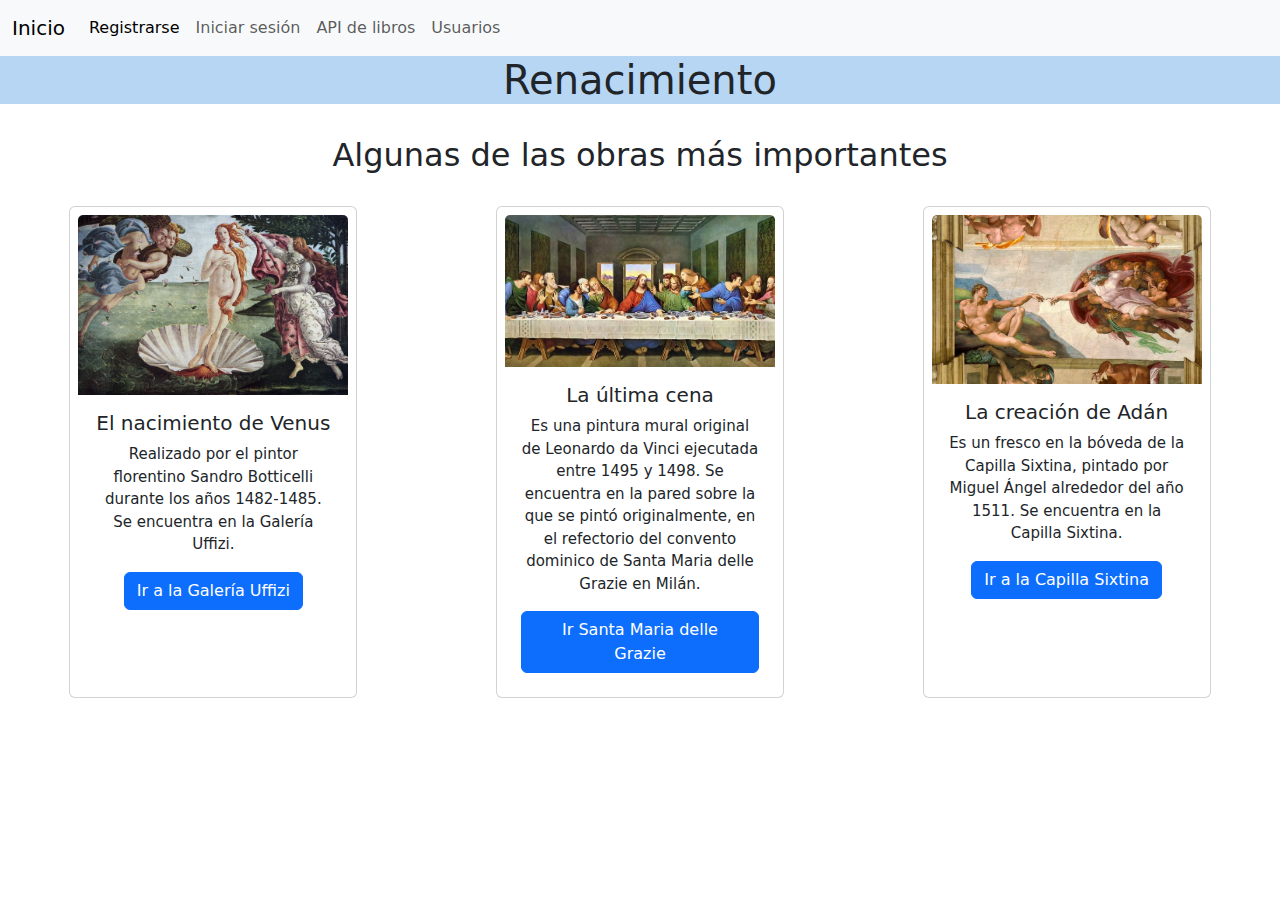
<file: index.html>
<!DOCTYPE html>
<html lang="en">
<head>
    <meta charset="UTF-8">
    <meta name="viewport" content="width=device-width, initial-scale=1.0">
    <title>Renacimiento</title>
    <link rel="stylesheet" href="./estilo.css"/>
    <link href="https://cdn.jsdelivr.net/npm/bootstrap@5.3.3/dist/css/bootstrap.min.css" rel="stylesheet" integrity="sha384-QWTKZyjpPEjISv5WaRU9OFeRpok6YctnYmDr5pNlyT2bRjXh0JMhjY6hW+ALEwIH" crossorigin="anonymous">
</head>
<body>

    <nav class="navbar navbar-expand-lg bg-body-tertiary">
        <div class="container-fluid">
          <a class="navbar-brand" href="#">Inicio</a>
          <button class="navbar-toggler" type="button" data-bs-toggle="collapse" data-bs-target="#navbarNav" aria-controls="navbarNav" aria-expanded="false" aria-label="Toggle navigation">
            <span class="navbar-toggler-icon"></span>
          </button>
          <div class="collapse navbar-collapse" id="navbarNav">
            <ul class="navbar-nav">
              <li class="nav-item">
                <a class="nav-link active" aria-current="page" href="registro.html">Registrarse</a>
              </li>
              <li class="nav-item">
                <a class="nav-link" href="inicio.html">Iniciar sesión</a>
              </li>
              <li class="nav-item">
                <a class="nav-link" href="lista_libros.html">API de libros</a>
              </li>
              <li class="nav-item">
                <a class="nav-link" href="usuarios.html">Usuarios</a>
              </li>
            </ul>
          </div>
        </div>
      </nav>

    <h1>Renacimiento</h1>
    <br />
    <h2>Algunas de las obras más importantes</h2>
    <br />
    <div class="d-flex justify-content-center mx-top-2">
        <div class="card mx-auto p-2" style="width: 18rem;">
            <img src="./img/el-nacimiento-de-venus.webp" class="card-img-top" alt="Pintura del nacimiento de venus">
            <div class="card-body">
              <h5 class="card-title">El nacimiento de Venus</h5>
              <p class="card-text">Realizado por el pintor florentino Sandro Botticelli durante los años 1482-1485. Se encuentra en la Galería Uffizi.</p>
              <a href="https://www.visituffizi.org/es/" class="btn btn-primary">Ir a la Galería Uffizi</a>
            </div>
          </div>
          <div class="card mx-auto p-2 " style="width: 18rem;">
            <img src="./img/la-ultima-cena.jpg" class="card-img-top" alt="Obra de la última cena">
            <div class="card-body">
              <h5 class="card-title">La última cena</h5>
              <p class="card-text">Es una pintura mural original de Leonardo da Vinci ejecutada entre 1495 y 1498. Se encuentra en la pared sobre la que se pintó originalmente,
                en el refectorio del convento dominico de Santa Maria delle Grazie en Milán.
              </p>
              <a href="https://www.italia.it/es/lombardia/milan/santa-maria-delle-grazie" class="btn btn-primary">Ir Santa Maria delle Grazie</a>
            </div>
          </div>
       
     <div class="card mx-auto p-2" style="width: 18rem;">
        <img src="./img/Tour-Vaticano-Museos-Vaticanos-Capilla-Sixtina-y-San-Pedro-768x481.jpg" class="card-img-top" alt="Pintura de la creacion de Adán">
        <div class="card-body">
          <h5 class="card-title"">La creación de Adán</h5>
          <p class="card-text">Es un fresco en la bóveda de la Capilla Sixtina, pintado por Miguel Ángel alrededor del año 1511. Se encuentra en la Capilla Sixtina.</p>
          <a href="https://www.museivaticani.va/content/museivaticani/es/collezioni/musei/cappella-sistina/storia-cappella-sistina.html" class="btn btn-primary">Ir a la Capilla Sixtina</a>
        </div>
      </div>
    </div>
    <script src="https://cdn.jsdelivr.net/npm/bootstrap@5.3.3/dist/js/bootstrap.bundle.min.js" integrity="sha384-YvpcrYf0tY3lHB60NNkmXc5s9fDVZLESaAA55NDzOxhy9GkcIdslK1eN7N6jIeHz" crossorigin="anonymous"></script>
</body>
</html>
</file>
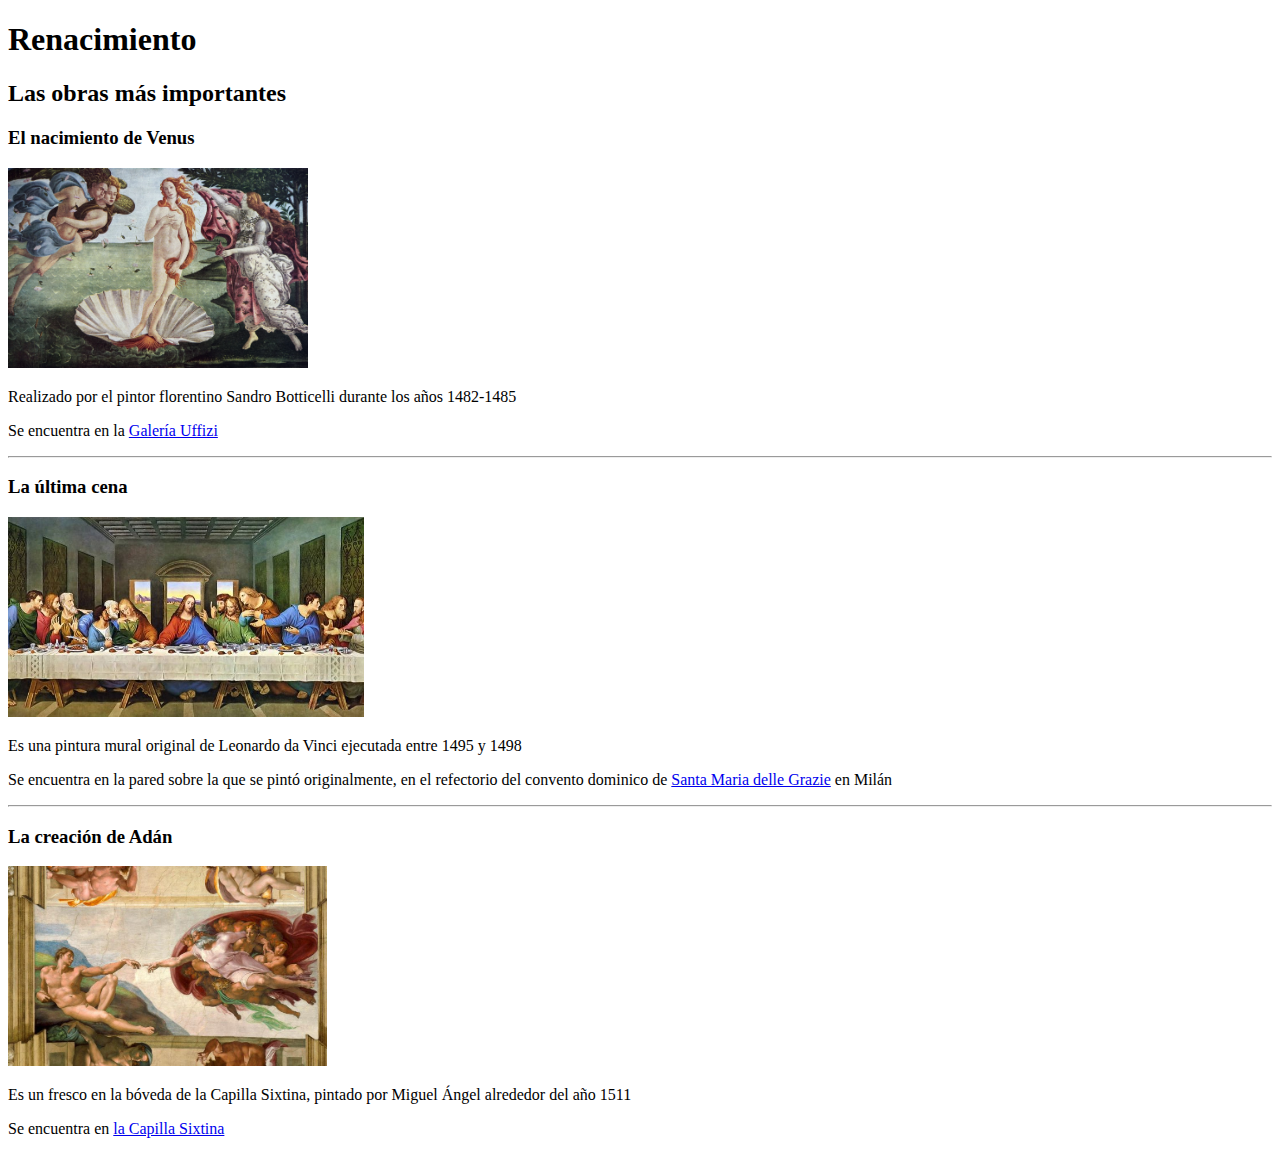
<file: PreEntrega/index.html>
<!DOCTYPE html>
<html lang="en">
<head>
    <meta charset="UTF-8">
    <meta name="viewport" content="width=device-width, initial-scale=1.0">
    <title>Renacimiento</title>
</head>
<body>
    <h1>Renacimiento</h1>
    <h2>Las obras más importantes</h2>
    <h3>El nacimiento de Venus</h3>
    <img src="./img/el-nacimiento-de-venus.webp" height="200" alt="Obra del nacimiento de Venus" />
    <p>Realizado por el pintor florentino Sandro Botticelli durante los años 1482-1485</p>
    <p>Se encuentra en la <a href="https://www.visituffizi.org/es/">Galería Uffizi</a> </p>
    <hr />
    <h3>La última cena</h3>
    <img src="./img/la-ultima-cena.jpg" height="200" alt="Obra de la última cena"/>
    <p>Es una pintura mural original de Leonardo da Vinci ejecutada entre 1495 y 1498</p>
    <p>Se encuentra en la pared sobre la que se pintó originalmente, en el refectorio del convento dominico de <a href="https://www.italia.it/es/lombardia/milan/santa-maria-delle-grazie">Santa Maria delle Grazie</a> en Milán</p>
    <hr/>
    <h3>La creación de Adán</h3>
    <img src="./img/Tour-Vaticano-Museos-Vaticanos-Capilla-Sixtina-y-San-Pedro-768x481.jpg" height="200" alt="Obra de la creación de Adán"/>
    <p>Es un fresco en la bóveda de la Capilla Sixtina, pintado por Miguel Ángel alrededor del año 1511</p>
    <p>Se encuentra en <a href="https://www.museivaticani.va/content/museivaticani/es/collezioni/musei/cappella-sistina/storia-cappella-sistina.html">la Capilla Sixtina</a></p>
</body>
</html>
</file>
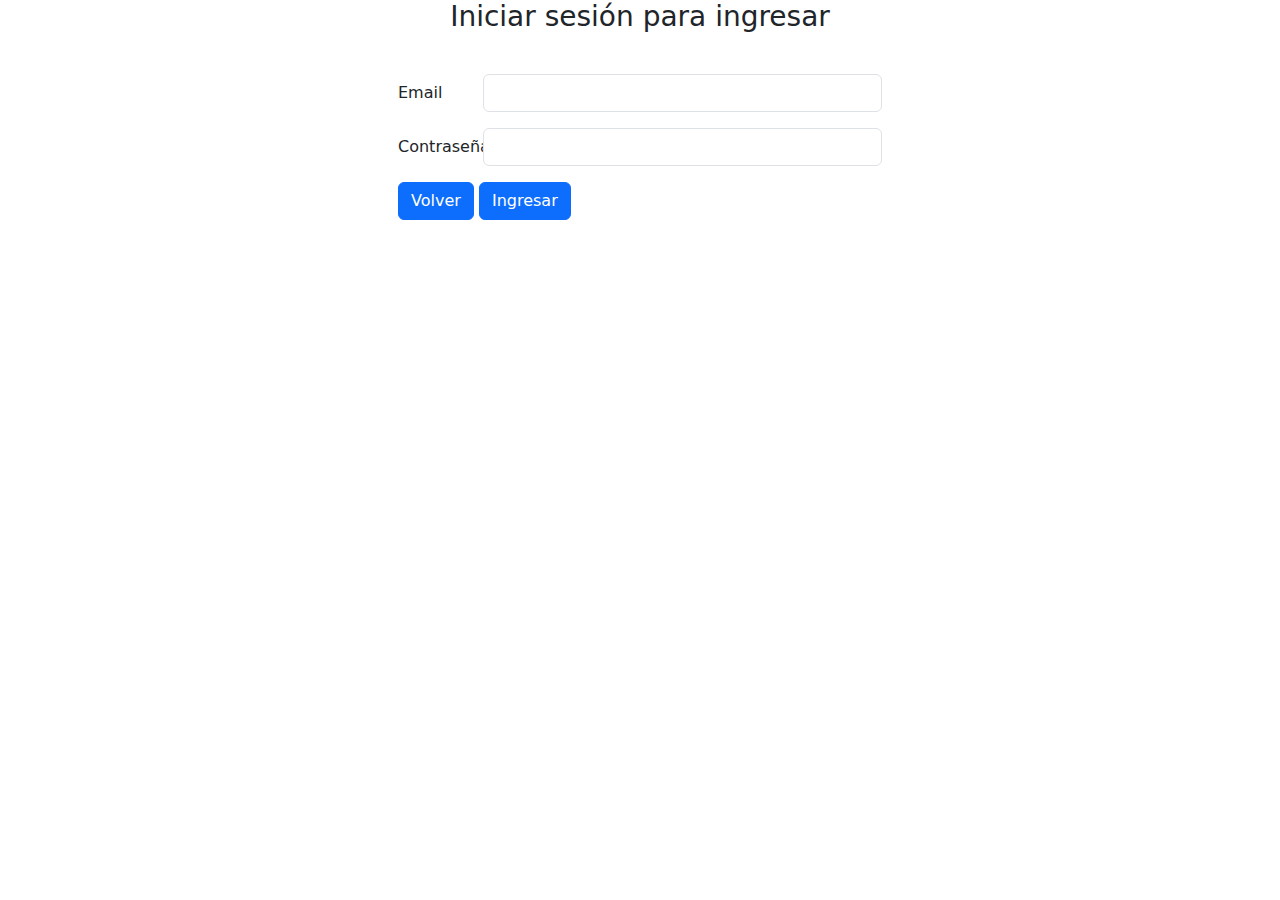
<file: inicio.html>
<!DOCTYPE html>
<html lang="es">
<head>
    <meta charset="UTF-8">
    <meta name="viewport" content="width=device-width, initial-scale=1.0">
    <title>Iniciar Sesión</title>
    <link href="https://cdn.jsdelivr.net/npm/bootstrap@5.3.3/dist/css/bootstrap.min.css" rel="stylesheet" integrity="sha384-QWTKZyjpPEjISv5WaRU9OFeRpok6YctnYmDr5pNlyT2bRjXh0JMhjY6hW+ALEwIH" crossorigin="anonymous">
</head>
<body>
    <h3 style="text-align: center;">Iniciar sesión para ingresar</h3>
    <br/>
    <div class="mx-auto p-2" style="width: 500px">
    <form id="form"  method="get">
        <div class="row mb-3">
          <label for="email" class="col-sm-2 col-form-label">Email</label>
          <div class="col-sm-10">
            <input type="email" class="form-control" id="email">
          </div>
        </div>
        <div class="row mb-3">
          <label for="password" class="col-sm-2 col-form-label">Contraseña</label>
          <div class="col-sm-10">
            <input type="password" class="form-control" id="password">
          </div>
        </div>
        <a class="btn btn-primary" href="index.html">Volver</a>
        <button type="submit" class="btn btn-primary">Ingresar</button>
      </form>
      </div>
    </body>
    <script src="./val_inicio.js"></script>
    <script src="https://cdn.jsdelivr.net/npm/bootstrap@5.3.3/dist/js/bootstrap.bundle.min.js" integrity="sha384-YvpcrYf0tY3lHB60NNkmXc5s9fDVZLESaAA55NDzOxhy9GkcIdslK1eN7N6jIeHz" crossorigin="anonymous"></script>
</body>
</html>
</file>
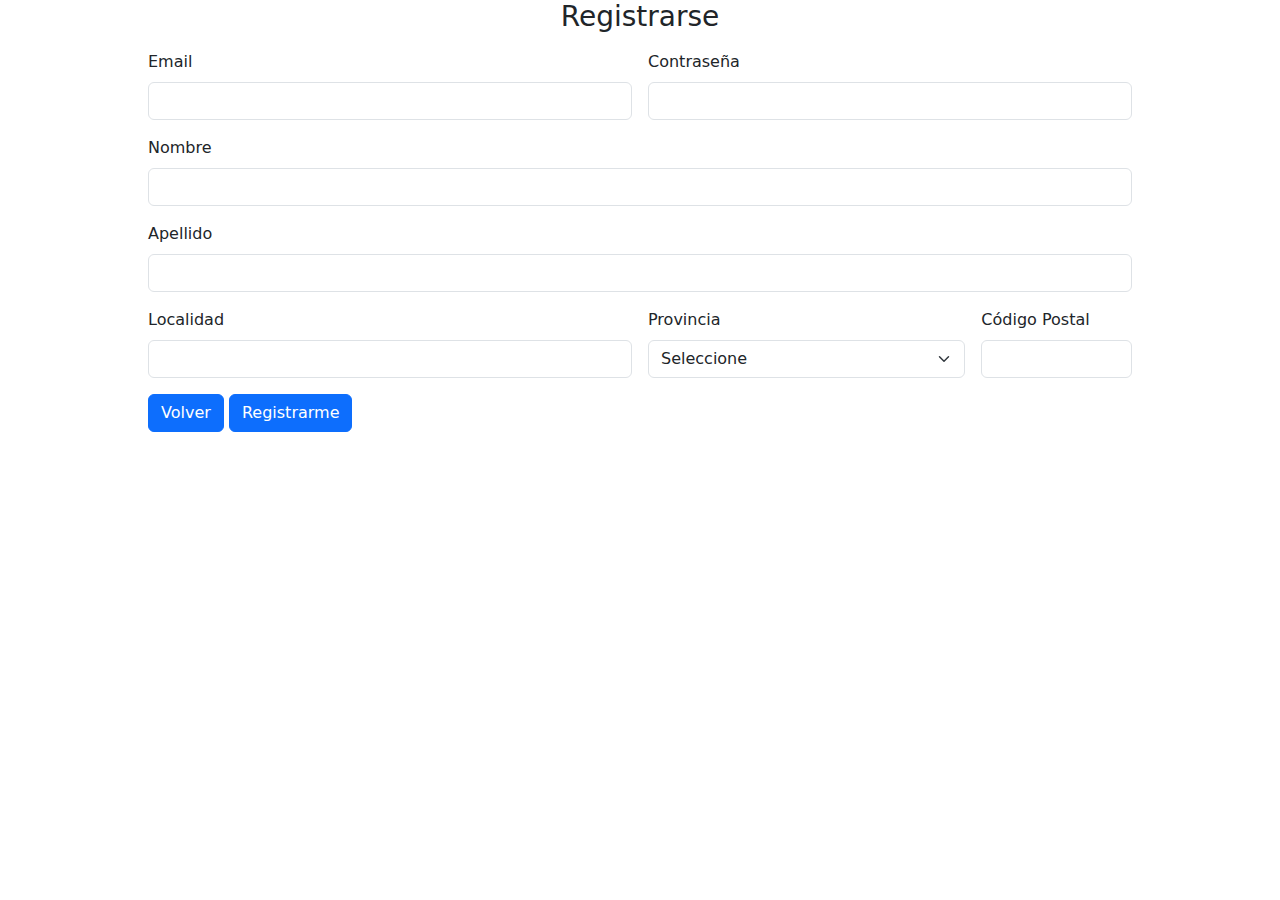
<file: registro.html>
<!DOCTYPE html>
<html lang="es">
  <head>
    <meta charset="UTF-8" />
    <meta name="viewport" content="width=device-width, initial-scale=1.0" />
    <title>Registrarse</title>
    <script src="registro.js" defer></script>
    <link
      href="https://cdn.jsdelivr.net/npm/bootstrap@5.3.3/dist/css/bootstrap.min.css"
      rel="stylesheet"
      integrity="sha384-QWTKZyjpPEjISv5WaRU9OFeRpok6YctnYmDr5pNlyT2bRjXh0JMhjY6hW+ALEwIH"
      crossorigin="anonymous" />
  </head>
  <body>
    <h3 style="text-align: center;">Registrarse</h3>
    <div class="mx-auto p-2" style="width: 1000px">
      <form class="row g-3">
        <div class="col-md-6">
          <label for="inputEmail4" class="form-label">Email</label>
          <input type="email" class="form-control" id="email" />
        </div>
        <div class="col-md-6">
          <label for="contrasenia" class="form-label">Contraseña</label>
          <input type="password" class="form-control" id="contrasenia" />
        </div>
        <div class="col-12">
          <label for="nombre" class="form-label">Nombre</label>
          <input type="text" class="form-control" id="nombre" />
        </div>
        <div class="col-12">
          <label for="apellido" class="form-label">Apellido</label>
          <input type="text" class="form-control" id="apellido" />
        </div>
        <div class="col-md-6">
          <label for="localidad" class="form-label">Localidad</label>
          <input type="text" class="form-control" id="localidad" />
        </div>
        <div class="col-md-4">
          <label for="provincia" class="form-label">Provincia</label>
          <select id="provincia" class="form-select">
            <option selected>Seleccione</option>
            <option value="Capital Federal">Capital Federal</option>
            <option value="Buenos Aires">Buenos Aires</option>
            <option value="Catamarca">Catamarca</option>
            <option value="Chaco">Chaco</option>
            <option value="Chubut">Chubut</option>
            <option value="Córdoba">Córdoba</option>
            <option value="Corrientes">Corrientes</option>
            <option value="Entre Ríos">Entre Ríos</option>
            <option value="Formosa">Formosa</option>
            <option value="Jujuy">Jujuy</option>
            <option value="La Pampa">La Pampa</option>
            <option value="La Rioja">La Rioja</option>
            <option value="Mendoza">Mendoza</option>
            <option value="Misiones">Misiones</option>
            <option value="Neuquén">Neuquén</option>
            <option value="Río Negro">Río Negro</option>
            <option value="Salta">Salta</option>
            <option value="San Juan">San Juan</option>
            <option value="San Luis">San Luis</option>
            <option value="Santa Cruz">Santa Cruz</option>
            <option value="Santa Fe">Santa Fe</option>
            <option value="Santiago del Estero">Santiago del Estero</option>
            <option value="Tierra del Fuego">Tierra del Fuego</option>
            <option value="Tucumán">Tucumán</option>
          </select>
        </div>
        <div class="col-md-2">
          <label for="postal" class="form-label">Código Postal</label>
          <input type="number" class="form-control" id="postal" />
        </div>

        <div class="col-12">
          <a class="btn btn-primary" href="index.html">Volver</a>
          <button type="submit" class="btn btn-primary" onclick="enviarDatos()">Registrarme</button>
        </div>
      </form>
    </div>
    <script
      src="https://cdn.jsdelivr.net/npm/bootstrap@5.3.3/dist/js/bootstrap.bundle.min.js"
      integrity="sha384-YvpcrYf0tY3lHB60NNkmXc5s9fDVZLESaAA55NDzOxhy9GkcIdslK1eN7N6jIeHz"
      crossorigin="anonymous"></script>
  </body>



</html>
</file>
<file: estilo.css>
html{
    background-color: white;
}

h1{
    color: #201e1b;
    background-color: #b7d6f3;
}

h3{
    color:#BACD92;
    background-color: #4F6F52;
}

p{
    font-size: 15px;
}

*{
    text-align: center;
}
</file>
